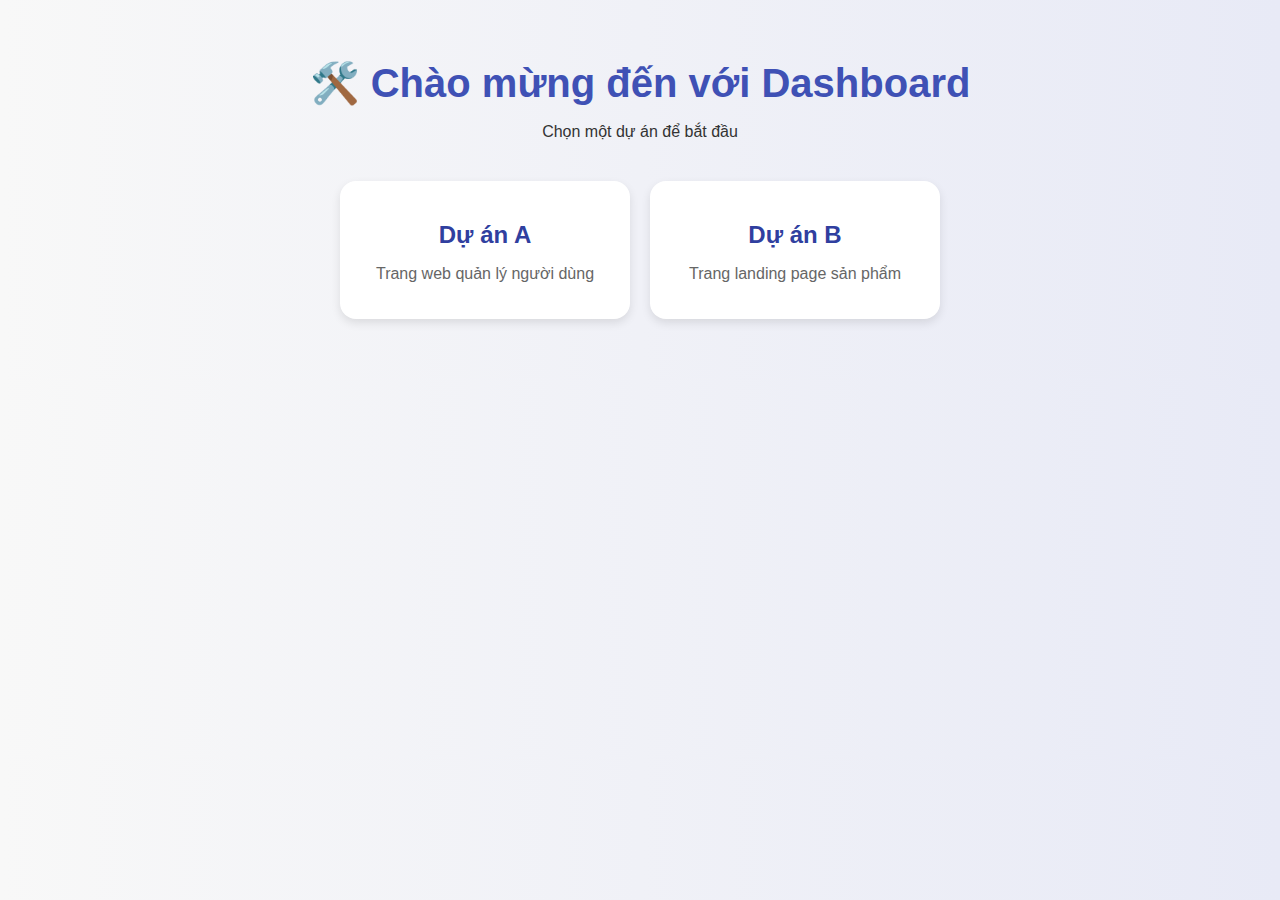
<file: index.html>
<!DOCTYPE html>
<html lang="vi">
<head>
  <meta charset="UTF-8">
  <title>Danh sách dự án</title>
  <link rel="stylesheet" href="style.css">
</head>
<body>
  <div class="container">
    <h1>🛠️ Chào mừng đến với Dashboard</h1>
    <p>Chọn một dự án để bắt đầu</p>
    <div class="project-links">
      <a href="./dl1/login.html" target="_blank" class="card">
        <h2>Dự án A</h2>
        <p>Trang web quản lý người dùng</p>
      </a>
      <a href="./dl2/quanly.html" target="_blank" class="card">
        <h2>Dự án B</h2>
        <p>Trang landing page sản phẩm</p>
      </a>
    </div>
  </div>
</body>
</html>
</file>
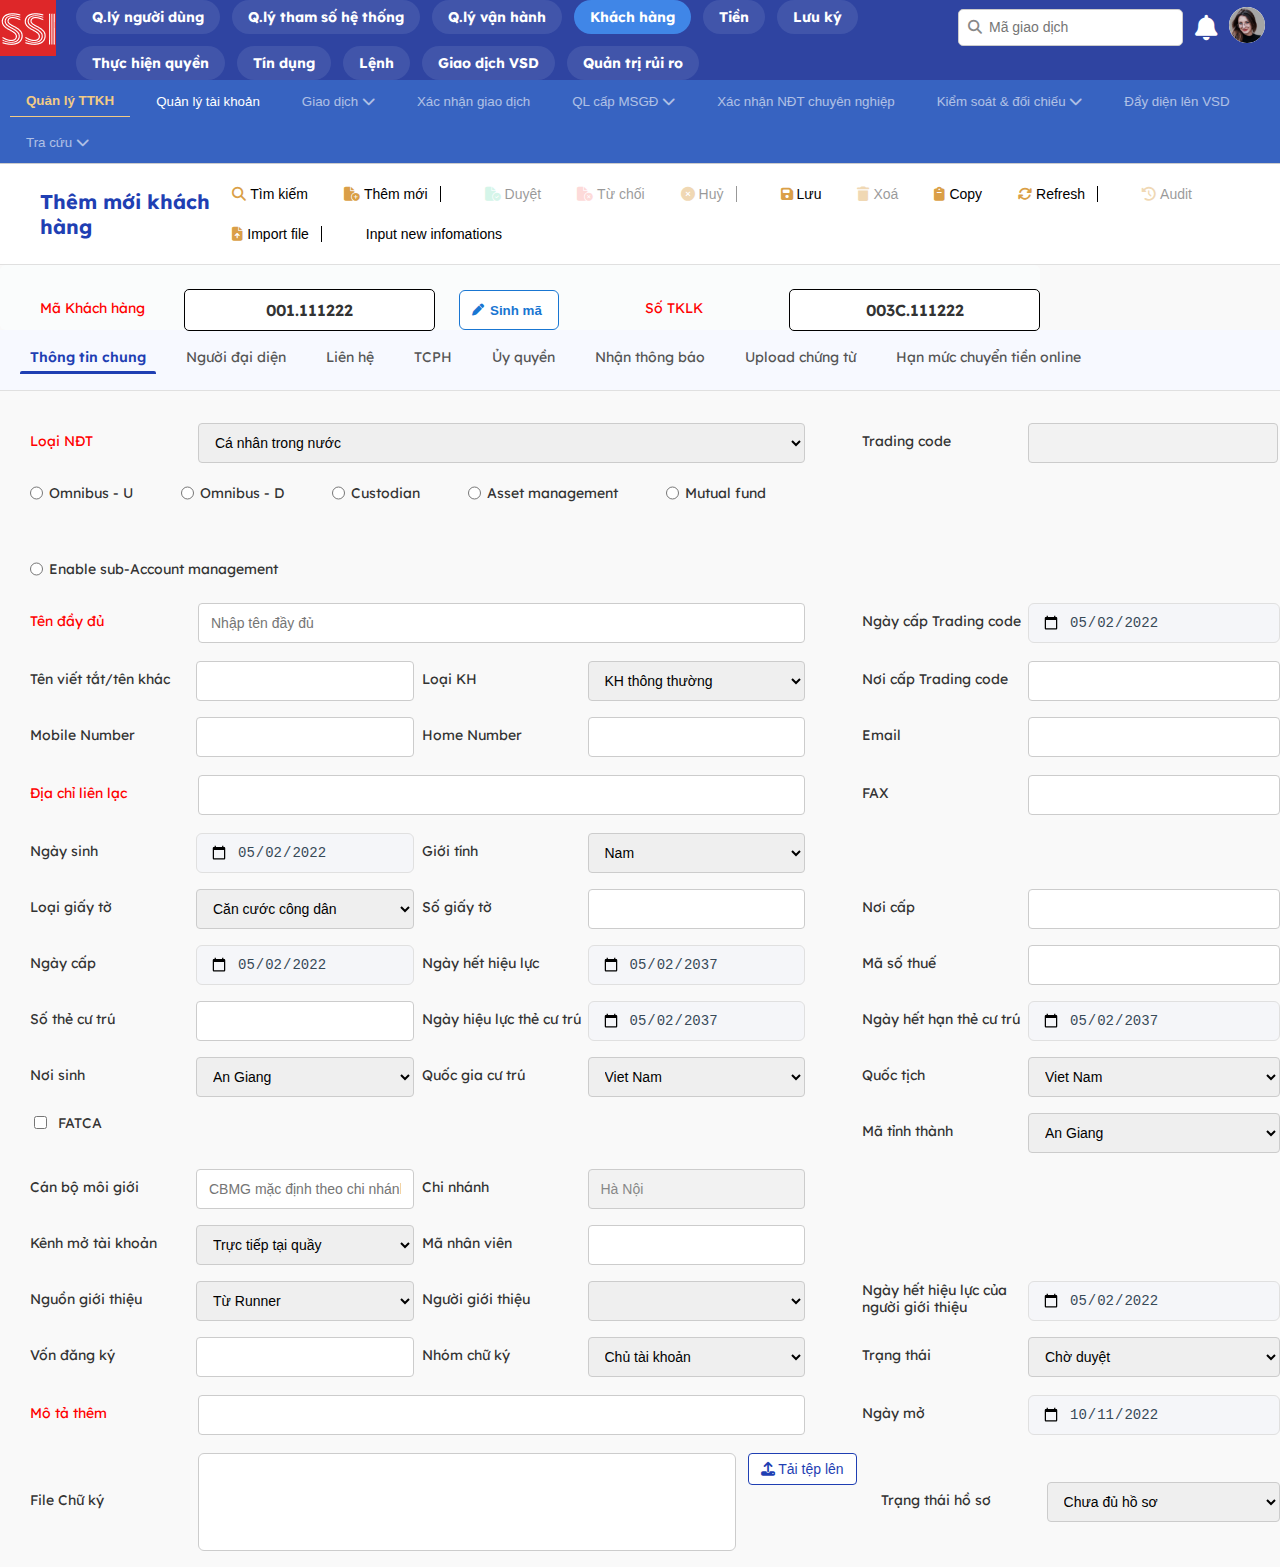
<file: dl2/quanly.html>
<!DOCTYPE html>
<html lang="vi">
<head>
  <meta charset="UTF-8">
  <title>Thêm mới khách hàng</title>
  <link rel="stylesheet" href="./style.css">
  <link rel="stylesheet" href="https://cdnjs.cloudflare.com/ajax/libs/font-awesome/6.5.0/css/all.min.css">
  <link rel="stylesheet" href="./icons/fonts/stylesheet.css">

</head>
<body>
    <div class="app">
        <nav class="navbar">
            <div class="navbar-logo">
                <img src="./images/SSILogo.png" alt="SSI Logo" >
            </div>
            <div class="navbar-left">
              <ul class="menu">
                <li>Q.lý người dùng</li>
                <li>Q.lý tham số hệ thống</li>
                <li>Q.lý vận hành</li>
                <li class="active">Khách hàng</li>
                <li>Tiền</li>
                <li>Lưu ký</li>
                <li>Thực hiện quyền</li>
                <li>Tín dụng</li>
                <li>Lệnh</li>
                <li>Giao dịch VSD</li>
                <li>Quản trị rủi ro</li>
              </ul>
            </div>
            <div class="navbar-right">
              <div class="navbar-search">
                <i class="fa-solid fa-magnifying-glass"></i>
                <input type="text" placeholder="Mã giao dịch" class="search">
              </div>
              
              <div class="noti">
                <i class="fa-solid fa-bell"></i>
              </div>
              <div class="avatar-container">
                <img src="./images/avt.png" alt="user's avatar" class="avatar">
              </div>
            </div>
          </nav>
        
          <!-- Tabs -->
          <div class="tabs">
            <button class="tab active">Quản lý TTKH</button>
            <button class="tab-1">Quản lý tài khoản</button>
            <button class="tab">
              Giao dịch
              <i class="fa-solid fa-chevron-down"></i>
            </button>
            <button class="tab">Xác nhận giao dịch</button>
            <button class="tab">
              QL cấp MSGĐ
              <i class="fa-solid fa-chevron-down"></i>
            </button>
            <button class="tab">Xác nhận NĐT chuyên nghiệp</button>
            <button class="tab">
              Kiểm soát & đối chiếu
              <i class="fa-solid fa-chevron-down"></i>
            </button>
            <button class="tab">Đẩy diện lên VSD</button>
            <button class="tab">
              Tra cứu
              <i class="fa-solid fa-chevron-down"></i>
            </button>
          </div>
        
          <div class="page-header">
            <h2>Thêm mới khách hàng</h2>
            <div class="header-actions">
              <button class="btn">
                <i class="fa-solid fa-magnifying-glass icon-header"></i>
                 Tìm kiếm
                </button>
              <button class="btn">
                <i class="fa-solid fa-file-circle-plus icon-header"></i>
                 Thêm mới
                 <div class="divider"></div>
                </button>
              <button class="btn btn-opacity">
                <i class="fa-solid fa-file-circle-check"></i>
                Duyệt

              </button>
              <button class="btn btn-opacity">
                <i class="fa-solid fa-file-circle-xmark"></i>
                Từ chối
              </button>
              <button class="btn btn-opacity">
                <i class="fa-solid fa-circle-xmark icon-header"></i>
                Huỷ
                <div class="divider"></div>
              </button>
              <button class="btn">
                <i class="fa-solid fa-floppy-disk icon-header"></i>
                Lưu
              </button>
              <button class="btn btn-opacity">
                <i class="fa-solid fa-trash icon-header"></i>
                Xoá
              </button>
              <button class="btn">
                <i class="fa-solid fa-clipboard icon-header"></i>
                Copy
              </button>
              <button class="btn">
                <i class="fa-solid fa-arrows-rotate icon-header"></i>
                Refresh
                <div class="divider"></div>
              </button>
              <button class="btn btn-opacity">
                <i class="fa-solid fa-clock-rotate-left icon-header"></i>
                Audit
              </button>
              <button class="btn">
                <i class="fa-solid fa-file-arrow-up icon-header"></i>
                Import file
                <div class="divider"></div>
              </button>
              <button class="btn">Input new infomations</button>
            </div>
          </div>
          

          <!-- Form -->
          <div class="container">
            <div class="customer-info-row">
              <div class="field">
                <label class="field-label">Mã Khách hàng</label>
                <div class="cus_id">
                  <span >001.111222</span>
                </div>
              </div>
          
              <button class="generate-btn">
                <i class="fas fa-pen"></i> Sinh mã
              </button>
          
              <div class="field-2">
                <div class="field">
                  <label class="field-label">Số TKLK</label>
                  <div class="cus_id">
                    <span >003C.111222</span>
                  </div>
                </div>
              </div>
            </div>
            <div class="container-controller">
              <div class="nav-tab-list">
                <div class="nav-tab active">Thông tin chung</div>
                <div class="nav-tab">Người đại diện</div>
                <div class="nav-tab">Liên hệ</div>
                <div class="nav-tab">TCPH</div>
                <div class="nav-tab">Ủy quyền</div>
                <div class="nav-tab">Nhận thông báo</div>
                <div class="nav-tab">Upload chứng từ</div>
                <div class="nav-tab">Hạn mức chuyển tiền online</div>
              </div>
            </div>
            <div class="container-body">
              <!-- Row 1: Loại NĐT & Trading Code -->
              <div class="form-row">
                <div class="form-col-one">
                  <div class="required-div">
                    <label class="required">Loại NĐT</label>
                  </div>
                  <select>
                    <option class="input-half">Cá nhân trong nước</option>
                  </select>
                </div>
                <div class="form-col-two">
                  <div class="label-wrap">
                    <label class="tcode">Trading code</label>
                  </div>
                  <div class="input-wrap">
                    <input type="text" class="input-half" disabled />
                  </div>
                </div>
                
              </div>
            
              <!-- Row 2: Radio & Ngày cấp Trading code -->
              <div class="form-row">
                <div class="form-col-one">
                  
                  <div class="radio-options">
                    <label><input type="radio" name="service" /> Omnibus - U</label>
                    <label><input type="radio" name="service" /> Omnibus - D</label>
                    <label><input type="radio" name="service" /> Custodian</label>
                    <label><input type="radio" name="service" /> Asset management</label>
                    <label><input type="radio" name="service" /> Mutual fund</label>
                    <label><input type="radio" name="service" /> Enable sub-Account management</label>
                  </div>
                </div>
              </div>
            
              <!-- Row 3: Tên đầy đủ -->
              <div class="form-row">
                <div class="form-col-one">
                  <div class="required-div">
                    <label class="required">Tên đầy đủ</label>
                  </div>
                  <input type="text" placeholder="Nhập tên đầy đủ" />
                </div>

                <div class="form-col-two">
                  <div class="label-wrap">
                    <label class="input-half ">Ngày cấp Trading code</label>
                  </div>
                  
                  <input type="date" class="input-half" value="2022-05-02" />
                </div>
              </div>
              <div class="form-row">
                <div class="form-col-one form-colone-space-between">
                  <div class="form-col-two">
                    <div class="label-wrap">
                      <label>Tên viết tắt/tên khác</label>
                    </div>
                    
                    <input type="text" class="input-half"  />
                  </div>
                  <div class="form-col-two">
                    <div class="label-wrap">
                      <label>Loại KH</label>
                    </div>
                    
                    <select>
                      <option class="input-half">KH thông thường</option>
                    </select>
                  </div>
                </div>
                <div class="form-col-two">
                  <div class="label-wrap">
                    <label>Nơi cấp Trading code</label>
                  </div>
                  
                  <input type="text" class="input-half"  />
                </div>
              </div>
              <div class="form-row">
                <div class="form-col-one form-colone-space-between">
                  <div class="form-col-two">
                    <div class="label-wrap">
                      <label class="label-text-red">Mobile Number</label>
                    </div>
                    
                    <input type="text" class="input-half"  />
                  </div>
                  <div class="form-col-two">
                    <div class="label-wrap">
                      <label>Home Number</label>
                    </div>
                    <input type="text" class="input-half" />
                  </div>
                </div>
                <div class="form-col-two">
                  <div class="label-wrap">
                    <label class="label-text-red">Email</label>
                  </div>
                  
                  <input type="text" class="input-half" />
                </div>
              </div>
              <div class="form-row">
                <div class="form-col-one">
                  <div class="required-div">
                    <label class="required" >Địa chỉ liên lạc</label>
                  </div>
                  <input type="text"  />
                </div>

                <div class="form-col-two">
                  <div class="label-wrap">
                    <label>FAX</label>
                  </div>
                  
                  <input type="text" class="input-half" />
                </div>
              </div>
              <div class="form-row">
                <div class="form-col-one form-colone-space-between">
                  <div class="form-col-two">
                    <div class="label-wrap">
                      <label class="label-text-red">Ngày sinh</label>
                    </div>
                    
                    <input type="date" class="input-half" value="2022-05-02"  />
                  </div>
                  <div class="form-col-two">
                    <div class="label-wrap">
                      <label>Giới tính</label>
                    </div>
                    <select name="" id="">
                      <option value="">Nam</option>
                    </select>
                    
                  </div>
                </div>
                
              </div>
              <div class="form-row">
                <div class="form-col-one form-colone-space-between">
                  <div class="form-col-two">
                    <div class="label-wrap">
                      <label class="label-text-red">Loại giấy tờ</label>
                    </div>
                    
                    <select name="" id="">
                      <option value="">Căn cước công dân</option>
                    </select>
                  </div>
                  <div class="form-col-two">
                    <div class="label-wrap">
                      <label class="label-text-red">Số giấy tờ</label>
                    </div>
                    <input type="text" class="input-half"  />
                    
                  </div>
                </div>
                <div class="form-col-two">
                  <div class="label-wrap">
                    <label class="label-text-red">Nơi cấp</label>
                  </div>
                  
                  <input type="text" class="input-half"  />
                </div>
              </div>
              <div class="form-row">
                <div class="form-col-one form-colone-space-between">
                  <div class="form-col-two">
                    <div class="label-wrap">
                      <label class="label-text-red">Ngày cấp</label>
                    </div>
                    <input type="date" class="input-half" value="2022-05-02" />
                    
                  </div>
                  <div class="form-col-two">
                    <div class="label-wrap">
                      <label class="label-text-red">Ngày hết hiệu lực</label>
                    </div>
                    <input type="date" class="input-half" value="2037-05-02"  />
                    
                  </div>
                </div>
                <div class="form-col-two">
                  <div class="label-wrap">
                    <label class="label-text-red">Mã số thuế</label>
                  </div>
                  
                  <input type="text" class="input-half"  />
                </div>
              </div>
              <div class="form-row">
                <div class="form-col-one" style="justify-content: space-between;">
                  <div class="form-col-two">
                    <div class="label-wrap">
                      <label>Số thẻ cư trú</label>
                    </div>
                    <input type="text" class="input-half"  />
                    
                  </div>
                  <div class="form-col-two">
                    <div class="label-wrap">
                      <label>Ngày hiệu lực thẻ cư trú</label>
                    </div>
                    <input type="date" class="input-half" value="2037-05-02"  />
                    
                  </div>
                </div>
                <div class="form-col-two">
                  <div class="label-wrap">
                    <label>Ngày hết hạn thẻ cư trú</label>
                  </div>
                  
                  <input type="date" class="input-half" value="2037-05-02" />
                </div>
              </div>
              <div class="form-row">
                <div class="form-col-one form-colone-space-between">
                  <div class="form-col-two">
                    <div class="label-wrap">
                      <label>Nơi sinh</label>
                    </div>
                    <select name="" id="">
                      <option value="">An Giang</option>
                    </select>
                    
                  </div>
                  <div class="form-col-two">
                    <div class="label-wrap">
                      <label>Quốc gia cư trú</label>
                    </div>
                    <select name="" id="">
                      <option value="">Viet Nam</option>
                    </select>
                    
                  </div>
                </div>
                <div class="form-col-two">
                  <div class="label-wrap">
                    <label class="label-text-red">Quốc tịch</label>
                  </div>
                  
                  <select name="" id="">
                    <option value="">Viet Nam</option>
                  </select>
                </div>
              </div>
              <div class="form-row form-row-align-start-gap40">
                <label class="checkbox-group">
                  <input type="checkbox" id="fatca" />
                  <span>FATCA</span>
                </label>
              
                <div class="form-col-two">
                  <div class="label-wrap">
                    <label class="label-text-red">Mã tỉnh thành</label>
                  </div>
                  <select class="input-half">
                    <option>An Giang</option>
                    <option>Hà Nội</option>
                    <option>TP. HCM</option>
                  </select>
                </div>
                
              </div>
              <div class="form-row">
                <div class="form-col-one form-colone-space-between">
                  <div class="form-col-two">
                    <div class="label-wrap">
                      <label class="label-text-red">Cán bộ môi giới</label>
                    </div>
                    
                    <input type="text" class="input-half" placeholder="CBMG mặc định theo chi nhánh"  />
                  </div>
                  <div class="form-col-two">
                    <div class="label-wrap">
                      <label>Chi nhánh</label>
                    </div>
                    <input type="text" value="Hà Nội" class="input-half" disabled />
                  </div>
                  
                </div>
                
              </div>
              <div class="form-row">
                <div class="form-col-one form-colone-space-between">
                  <div class="form-col-two">
                    <div class="label-wrap">
                      <label>Kênh mở tài khoản</label>
                    </div>
                    
                    <select class="input-half" name="" id="">
                      <option value="">Trực tiếp tại quầy</option>
                    </select>
                  </div>
                  <div class="form-col-two">
                    <div class="label-wrap">
                      <label>Mã nhân viên</label>
                    </div>
                    <input type="text"  class="input-half"  />
                  </div>
                  
                </div>
                
              </div>
              <div class="form-row">
                <div class="form-col-one form-colone-space-between">
                  <div class="form-col-two">
                    <div class="label-wrap">
                      <label class="label-text-red">Nguồn giới thiệu</label>
                    </div>
                    <select name="" id="">
                      <option value="">Từ Runner</option>
                    </select>
                  </div>
                  <div class="form-col-two">
                    <div class="label-wrap">
                      <label class="label-text-red">Người giới thiệu</label>
                    </div>
                    <select name="" id=""></select>
                    
                  </div>
                </div>
                <div class="form-col-two">
                  <div class="label-wrap-vertical">
                    <label class="required-label label-text-red">
                      Ngày hết hiệu lực của<br>người giới thiệu
                    </label>
                  </div>
                  <input type="date" class="input-half" value="2022-05-02" />
                </div>
                
                
              </div>
              <div class="form-row">
                <div class="form-col-one form-colone-space-between">
                  <div class="form-col-two">
                    <div class="label-wrap">
                      <label>Vốn đăng ký</label>
                    </div>
                    <input type="text" class="input-half" name="" id="">
                    
                  </div>
                  <div class="form-col-two">
                    <div class="label-wrap">
                      <label class="label-text-red">Nhóm chữ ký</label>
                    </div>
                    <select name="" id="">
                      <option value="">Chủ tài khoản</option>
                    </select>
                    
                  </div>
                </div>
                <div class="form-col-two">
                  <div class="label-wrap">
                    <label>Trạng thái</label>
                  </div>
                  
                  <select name="" id="" >
                    <option value="">Chờ duyệt</option>
                  </select>
                </div>
              </div>
              <div class="form-row">
                <div class="form-col-one">
                  <div class="required-div">
                    <label class="required">Mô tả thêm</label>
                  </div>
                  <input type="text"  />
                </div>

                <div class="form-col-two">
                  <div class="label-wrap">
                    <label>Ngày mở</label>
                  </div>
                  
                  <input type="date" class="input-half" value="2022-10-11" />
                </div>
              </div>
              <div class="form-row">
                <!-- Nhãn và khung upload -->
                <div class="upload-group">
                  <label class="required-div">File Chữ ký</label>
                  <div class="upload-area">
                    <textarea class="upload-display" readonly></textarea>
                    <button class="upload-btn">
                      <i class="fa-solid fa-upload"></i> Tải tệp lên
                    </button>
                  </div>
                </div>
              
                <!-- Trạng thái hồ sơ -->
                <div class="form-col-two">
                  <div class="label-wrap">
                    <label>Trạng thái hồ sơ</label>
                  </div>
                  <select class="input-half">
                    <option>Chưa đủ hồ sơ</option>
                    <option>Đã hoàn tất</option>
                    <option>Đang xử lý</option>
                  </select>
                </div>
              </div>
            </div>
          </div>
    </div>

</body>
</html>
</file>
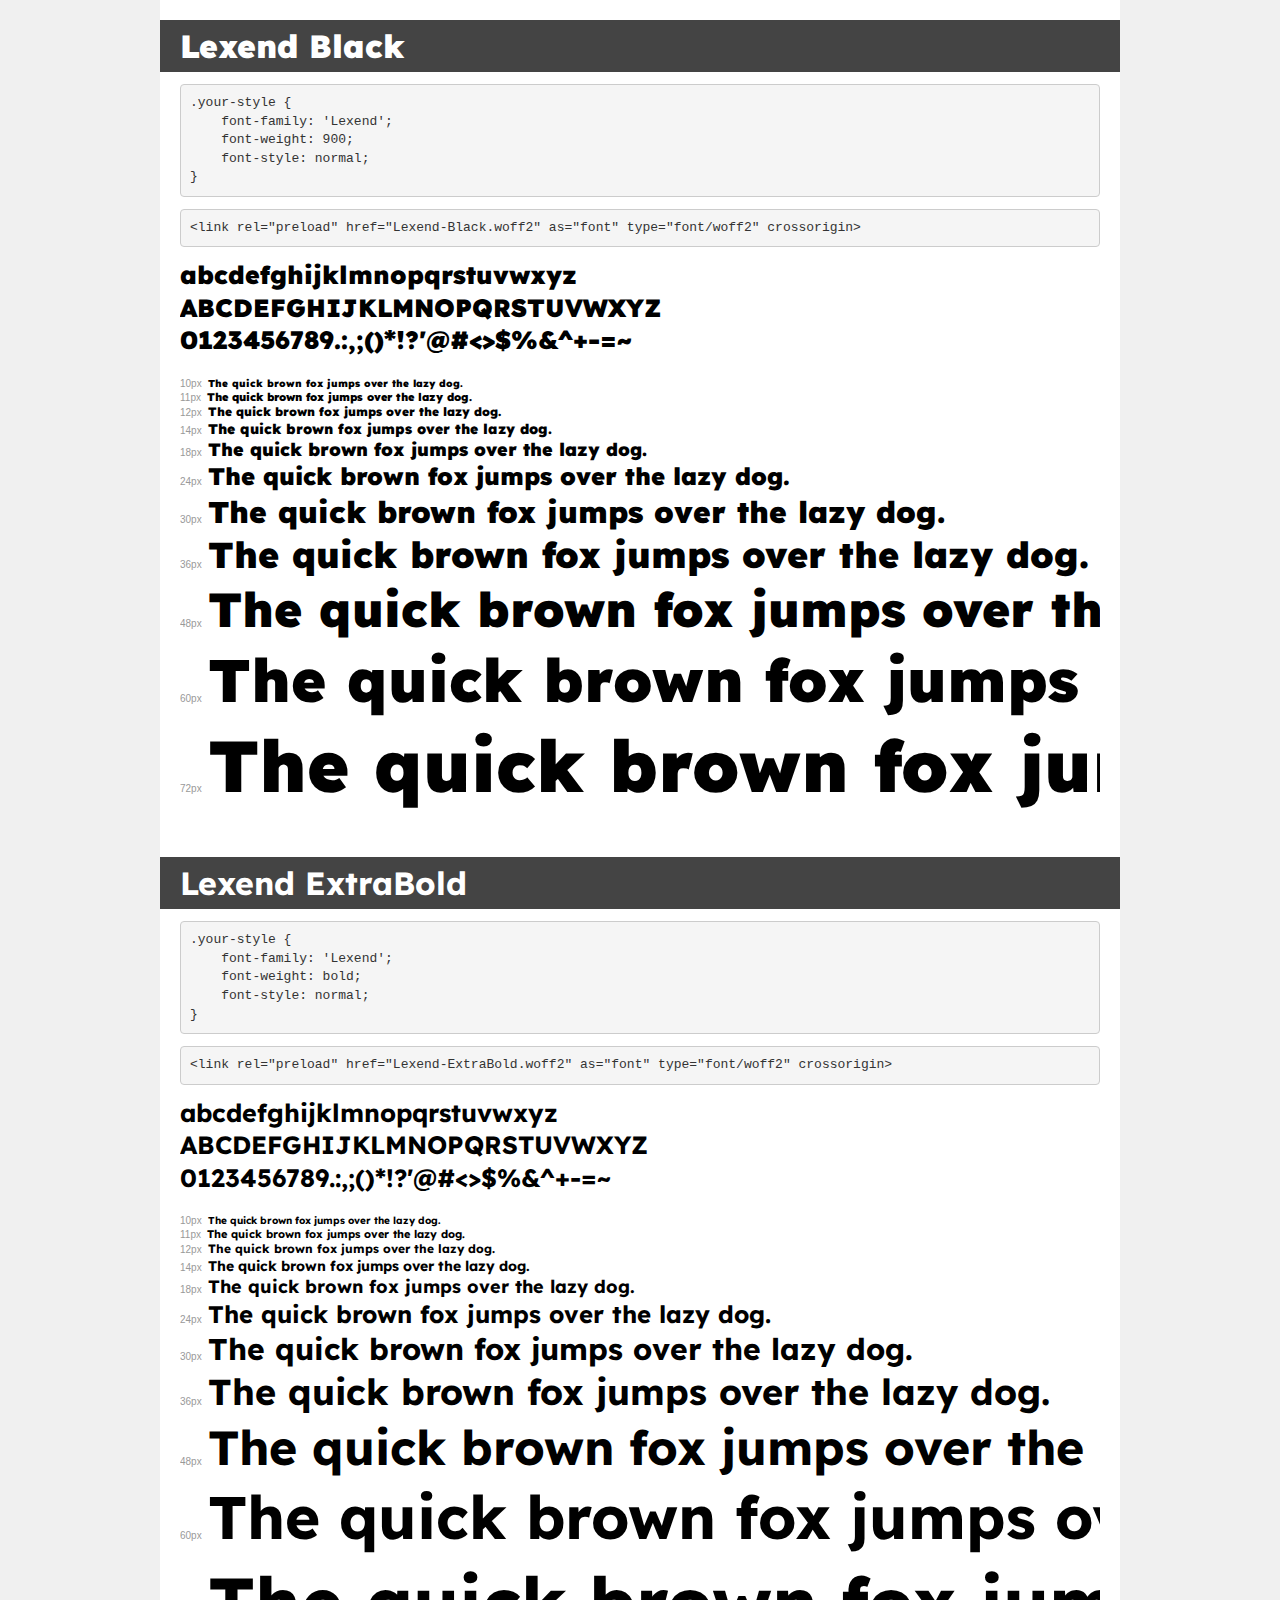
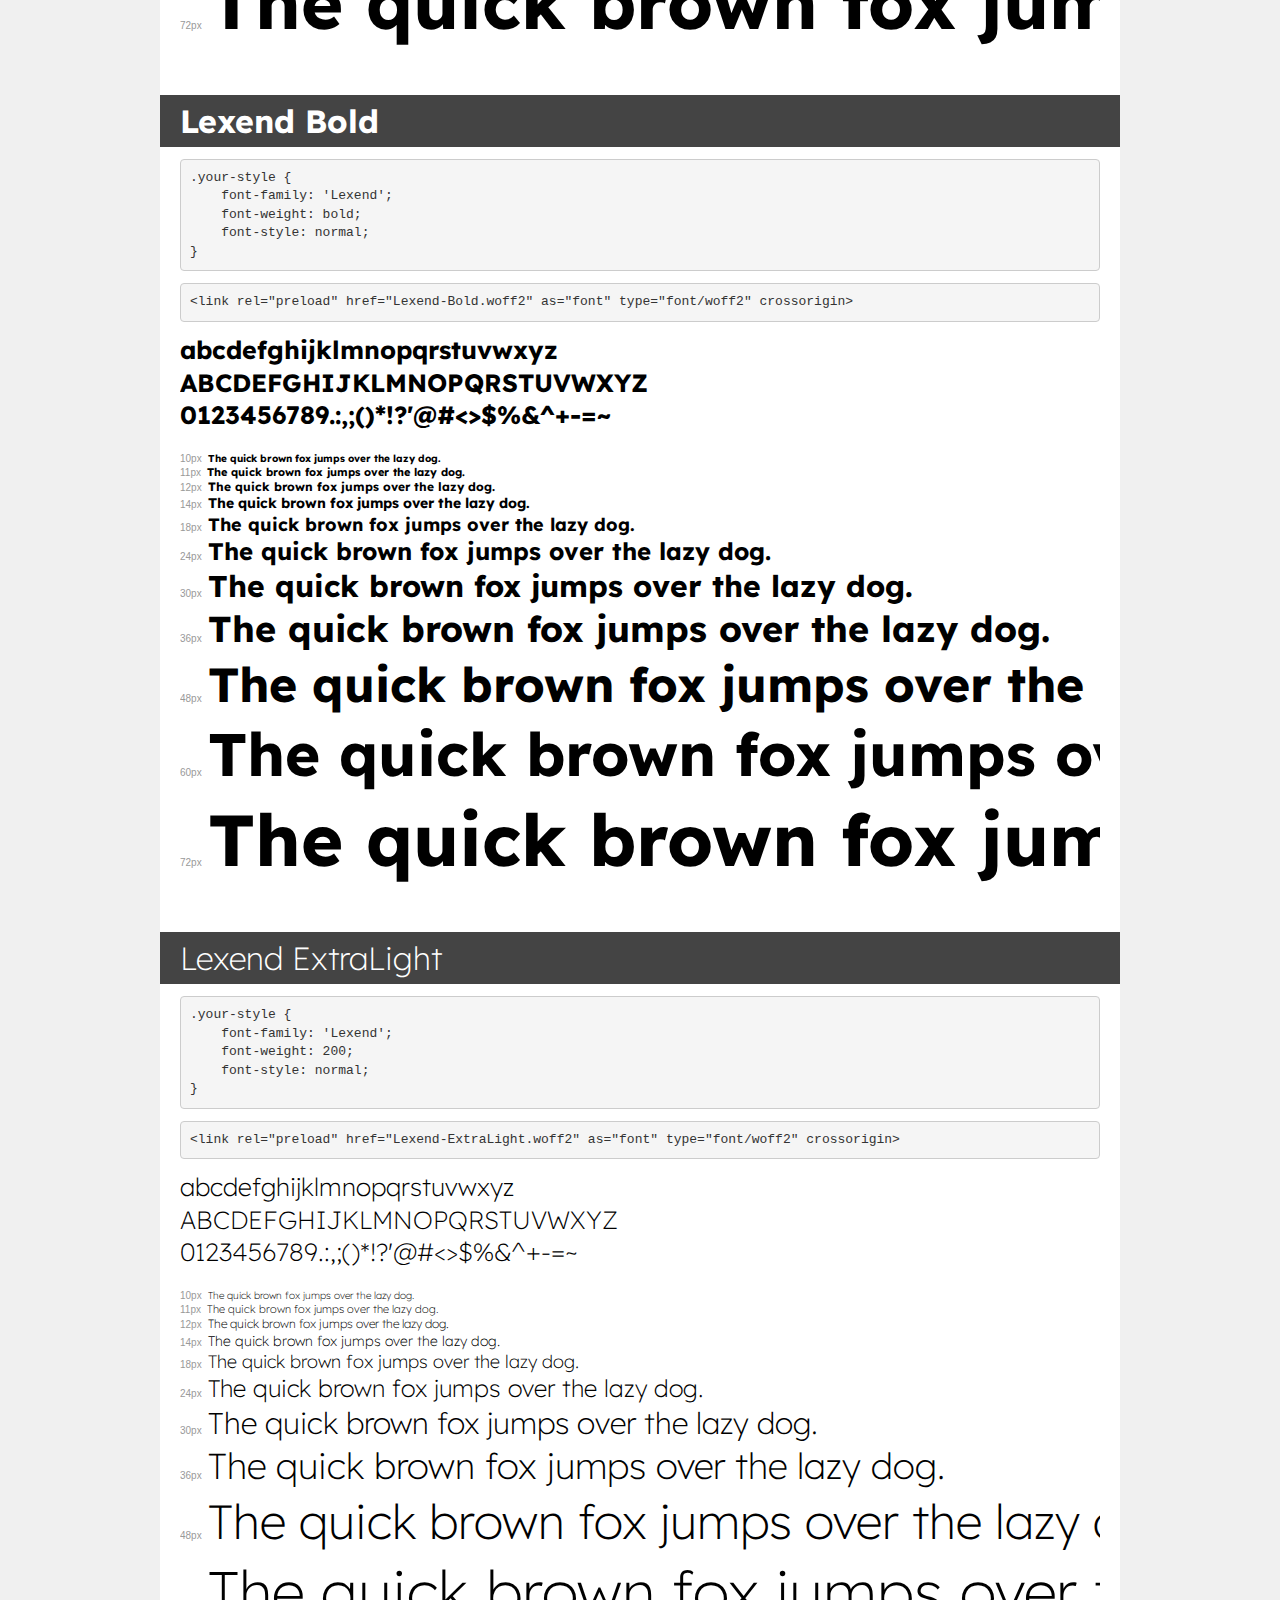
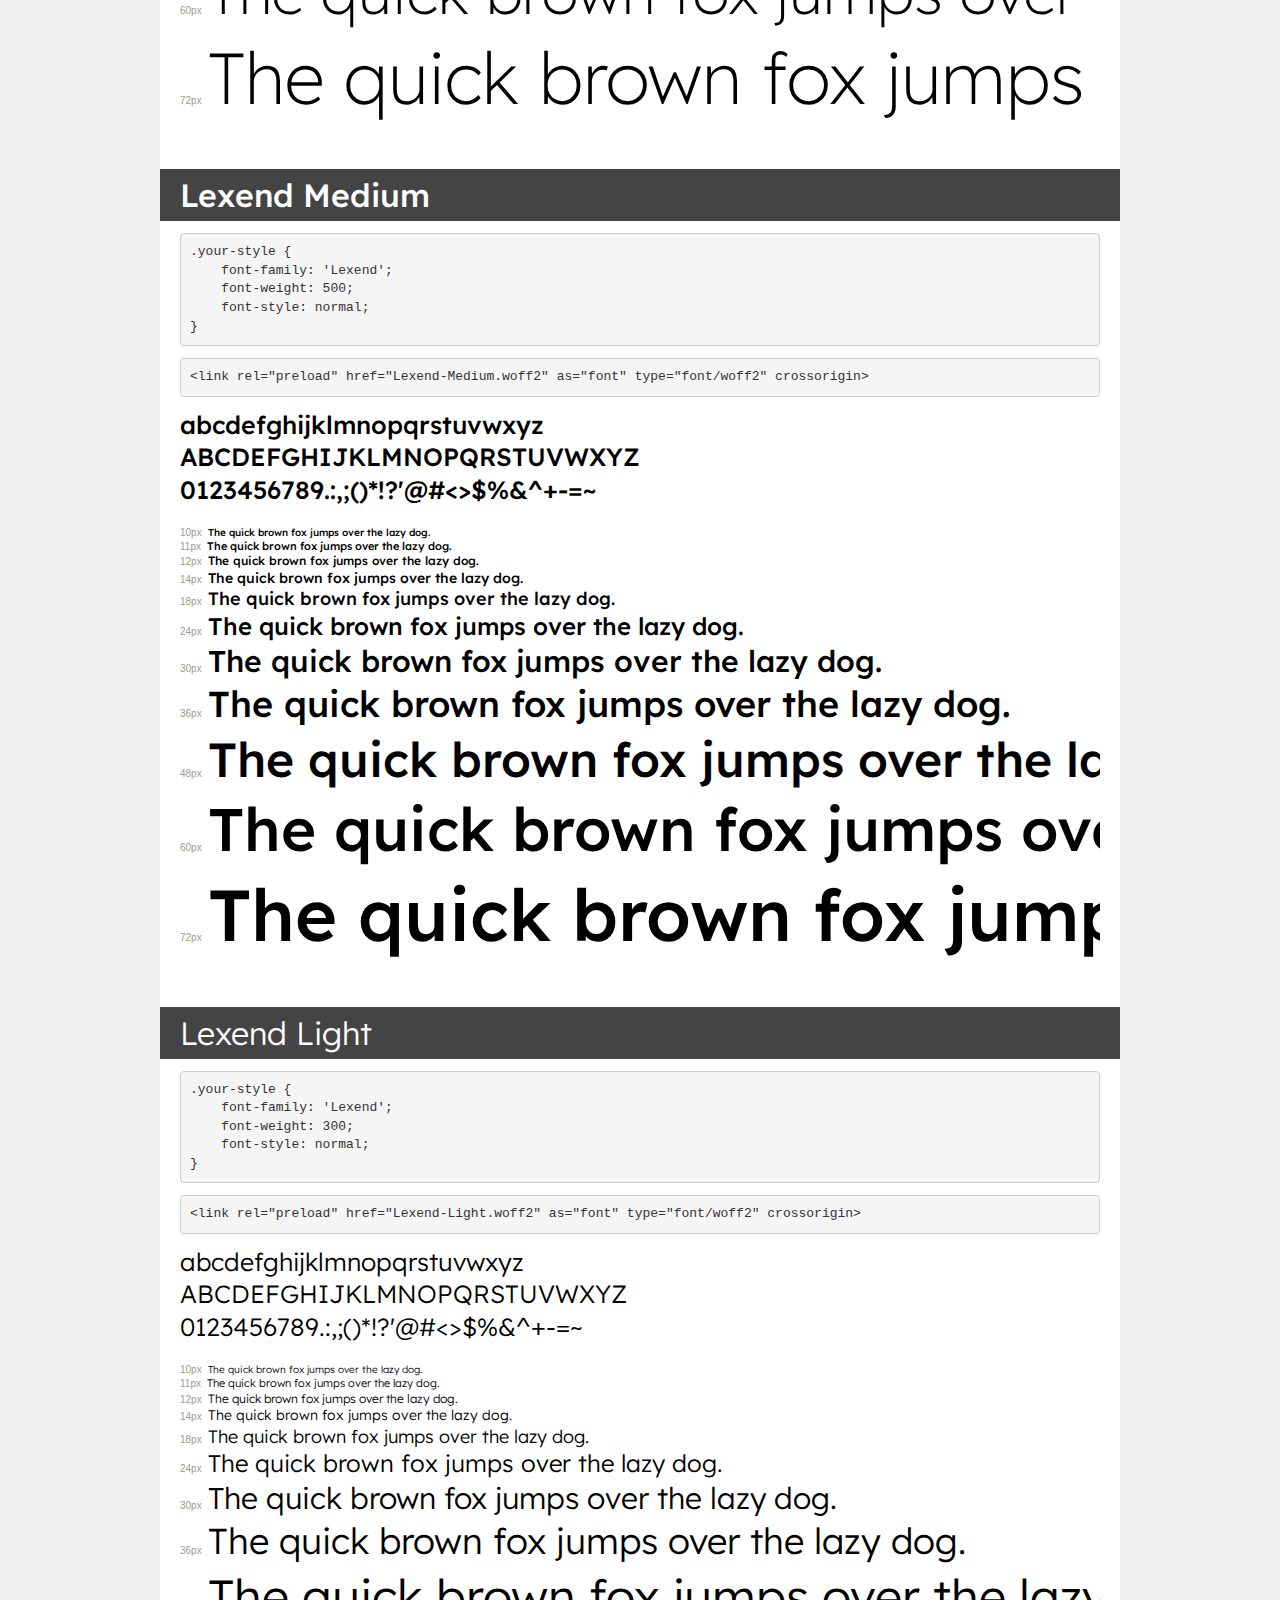
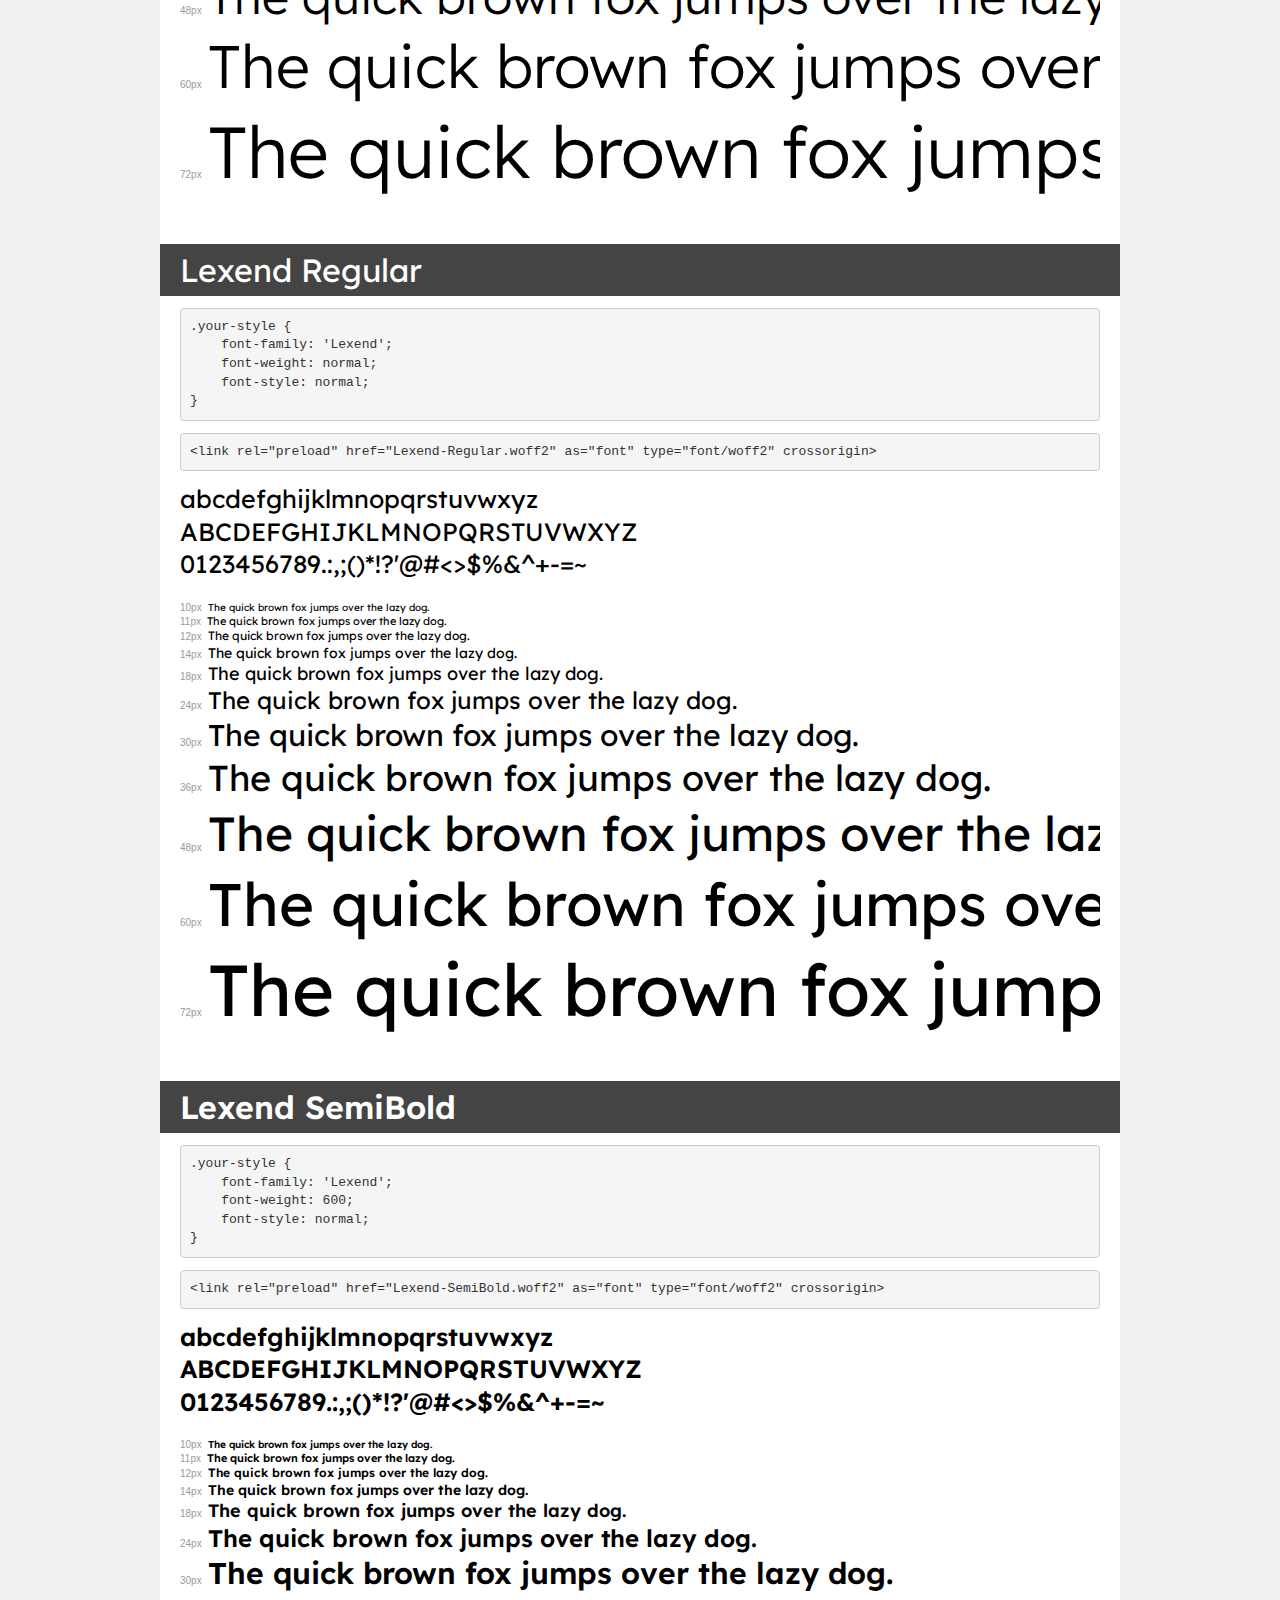
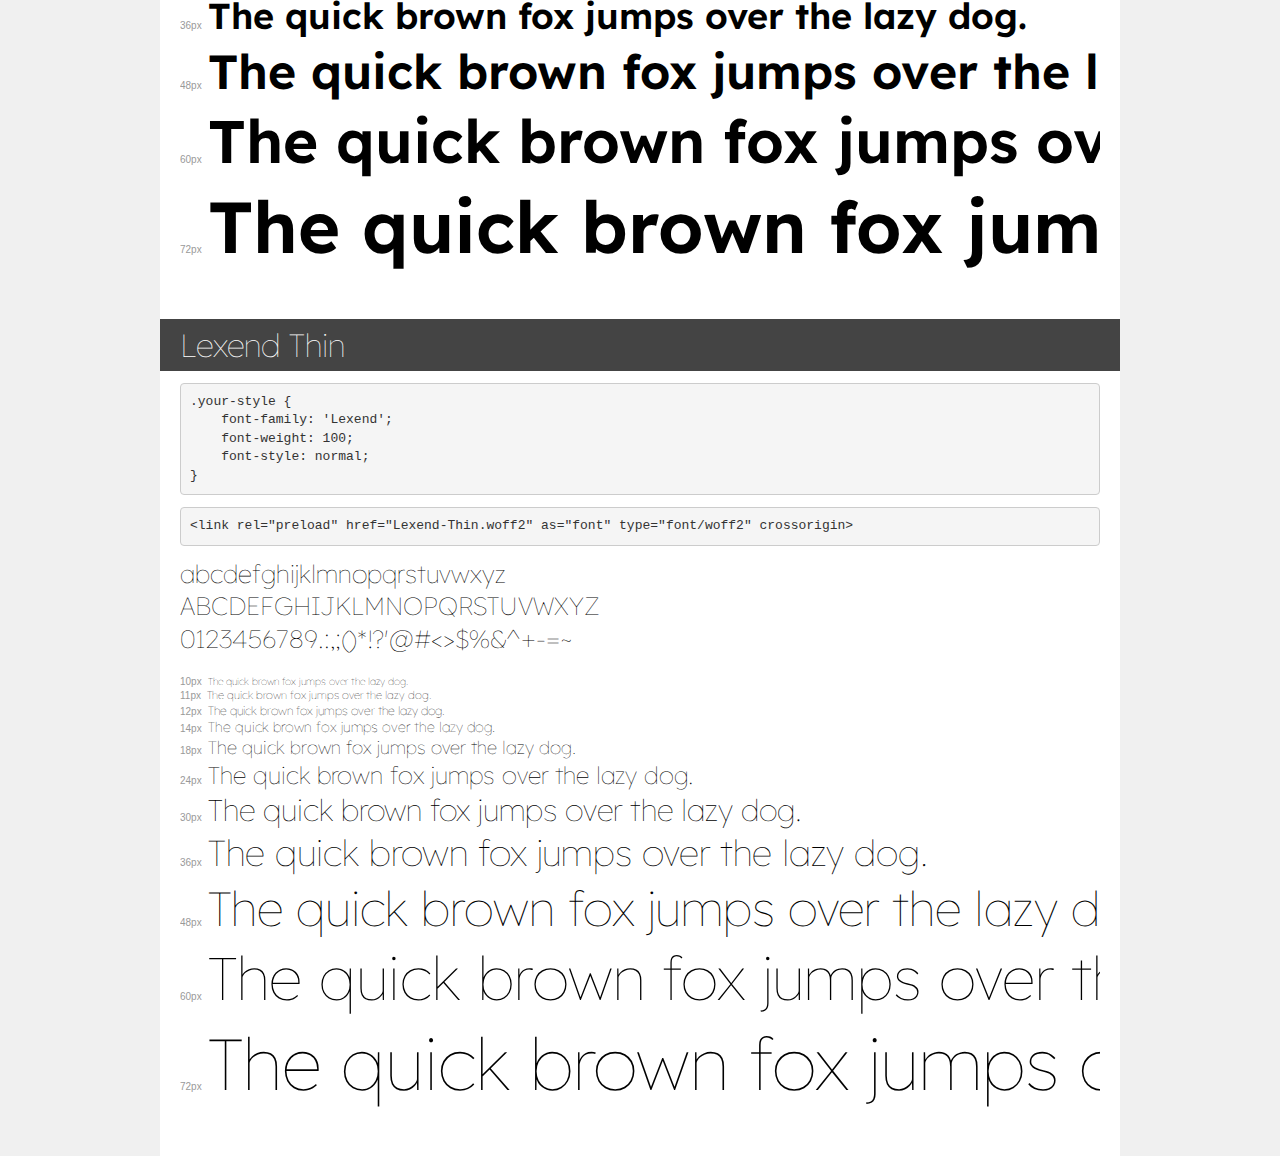
<file: dl1/icons/fonts/demo.html>
<!DOCTYPE html>
<html lang="en">
<head>
    <meta charset="utf-8">
    <meta http-equiv="X-UA-Compatible" content="IE=edge">
    <meta name="viewport" content="width=device-width, initial-scale=1">
    <meta name="robots" content="noindex, noarchive">
    <meta name="format-detection" content="telephone=no">
    <title>Transfonter demo</title>
    <link href="stylesheet.css" rel="stylesheet">
    <style>
        /*
        http://meyerweb.com/eric/tools/css/reset/
        v2.0 | 20110126
        License: none (public domain)
        */
        html, body, div, span, applet, object, iframe,
        h1, h2, h3, h4, h5, h6, p, blockquote, pre,
        a, abbr, acronym, address, big, cite, code,
        del, dfn, em, img, ins, kbd, q, s, samp,
        small, strike, strong, sub, sup, tt, var,
        b, u, i, center,
        dl, dt, dd, ol, ul, li,
        fieldset, form, label, legend,
        table, caption, tbody, tfoot, thead, tr, th, td,
        article, aside, canvas, details, embed,
        figure, figcaption, footer, header, hgroup,
        menu, nav, output, ruby, section, summary,
        time, mark, audio, video {
            margin: 0;
            padding: 0;
            border: 0;
            font-size: 100%;
            font: inherit;
            vertical-align: baseline;
        }
        /* HTML5 display-role reset for older browsers */
        article, aside, details, figcaption, figure,
        footer, header, hgroup, menu, nav, section {
            display: block;
        }
        body {
            line-height: 1;
        }
        ol, ul {
            list-style: none;
        }
        blockquote, q {
            quotes: none;
        }
        blockquote:before, blockquote:after,
        q:before, q:after {
            content: '';
            content: none;
        }
        table {
            border-collapse: collapse;
            border-spacing: 0;
        }
        /* demo styles */
        body {
            background: #f0f0f0;
            color: #000;
        }
        .page {
            background: #fff;
            width: 920px;
            margin: 0 auto;
            padding: 20px 20px 0 20px;
            overflow: hidden;
        }
        .font-container {
            overflow-x: auto;
            overflow-y: hidden;
            margin-bottom: 40px;
            line-height: 1.3;
            white-space: nowrap;
            padding-bottom: 5px;
        }
        h1 {
            position: relative;
            background: #444;
            font-size: 32px;
            color: #fff;
            padding: 10px 20px;
            margin: 0 -20px 12px -20px;
        }
        .letters {
            font-size: 25px;
            margin-bottom: 20px;
        }
        .s10:before {
            content: '10px';
        }
        .s11:before {
            content: '11px';
        }
        .s12:before {
            content: '12px';
        }
        .s14:before {
            content: '14px';
        }
        .s18:before {
            content: '18px';
        }
        .s24:before {
            content: '24px';
        }
        .s30:before {
            content: '30px';
        }
        .s36:before {
            content: '36px';
        }
        .s48:before {
            content: '48px';
        }
        .s60:before {
            content: '60px';
        }
        .s72:before {
            content: '72px';
        }
        .s10:before, .s11:before, .s12:before, .s14:before,
        .s18:before, .s24:before, .s30:before, .s36:before,
        .s48:before, .s60:before, .s72:before {
            font-family: Arial, sans-serif;
            font-size: 10px;
            font-weight: normal;
            font-style: normal;
            color: #999;
            padding-right: 6px;
        }
        pre {
            display: block;
            padding: 9px;
            margin: 0 0 12px;
            font-family: Monaco, Menlo, Consolas, "Courier New", monospace;
            font-size: 13px;
            line-height: 1.428571429;
            color: #333;
            font-weight: normal;
            font-style: normal;
            background-color: #f5f5f5;
            border: 1px solid #ccc;
            overflow-x: auto;
            border-radius: 4px;
        }
        /* responsive */
        @media (max-width: 959px) {
            .page {
                width: auto;
                margin: 0;
            }
        }
    </style>
</head>
<body>
<div class="page">
    <div class="demo">
        <h1 style="font-family: 'Lexend'; font-weight: 900; font-style: normal;">Lexend Black</h1>
        <pre title="Usage">.your-style {
    font-family: 'Lexend';
    font-weight: 900;
    font-style: normal;
}</pre>
        <pre title="Preload (optional)">
&lt;link rel=&quot;preload&quot; href=&quot;Lexend-Black.woff2&quot; as=&quot;font&quot; type=&quot;font/woff2&quot; crossorigin&gt;</pre>
        <div class="font-container" style="font-family: 'Lexend'; font-weight: 900; font-style: normal;">
            <p class="letters">
                abcdefghijklmnopqrstuvwxyz<br>
ABCDEFGHIJKLMNOPQRSTUVWXYZ<br>
                0123456789.:,;()*!?'@#&lt;&gt;$%&^+-=~
            </p>
            <p class="s10" style="font-size: 10px;">The quick brown fox jumps over the lazy dog.</p>
            <p class="s11" style="font-size: 11px;">The quick brown fox jumps over the lazy dog.</p>
            <p class="s12" style="font-size: 12px;">The quick brown fox jumps over the lazy dog.</p>
            <p class="s14" style="font-size: 14px;">The quick brown fox jumps over the lazy dog.</p>
            <p class="s18" style="font-size: 18px;">The quick brown fox jumps over the lazy dog.</p>
            <p class="s24" style="font-size: 24px;">The quick brown fox jumps over the lazy dog.</p>
            <p class="s30" style="font-size: 30px;">The quick brown fox jumps over the lazy dog.</p>
            <p class="s36" style="font-size: 36px;">The quick brown fox jumps over the lazy dog.</p>
            <p class="s48" style="font-size: 48px;">The quick brown fox jumps over the lazy dog.</p>
            <p class="s60" style="font-size: 60px;">The quick brown fox jumps over the lazy dog.</p>
            <p class="s72" style="font-size: 72px;">The quick brown fox jumps over the lazy dog.</p>
        </div>
    </div>

    <div class="demo">
        <h1 style="font-family: 'Lexend'; font-weight: bold; font-style: normal;">Lexend ExtraBold</h1>
        <pre title="Usage">.your-style {
    font-family: 'Lexend';
    font-weight: bold;
    font-style: normal;
}</pre>
        <pre title="Preload (optional)">
&lt;link rel=&quot;preload&quot; href=&quot;Lexend-ExtraBold.woff2&quot; as=&quot;font&quot; type=&quot;font/woff2&quot; crossorigin&gt;</pre>
        <div class="font-container" style="font-family: 'Lexend'; font-weight: bold; font-style: normal;">
            <p class="letters">
                abcdefghijklmnopqrstuvwxyz<br>
ABCDEFGHIJKLMNOPQRSTUVWXYZ<br>
                0123456789.:,;()*!?'@#&lt;&gt;$%&^+-=~
            </p>
            <p class="s10" style="font-size: 10px;">The quick brown fox jumps over the lazy dog.</p>
            <p class="s11" style="font-size: 11px;">The quick brown fox jumps over the lazy dog.</p>
            <p class="s12" style="font-size: 12px;">The quick brown fox jumps over the lazy dog.</p>
            <p class="s14" style="font-size: 14px;">The quick brown fox jumps over the lazy dog.</p>
            <p class="s18" style="font-size: 18px;">The quick brown fox jumps over the lazy dog.</p>
            <p class="s24" style="font-size: 24px;">The quick brown fox jumps over the lazy dog.</p>
            <p class="s30" style="font-size: 30px;">The quick brown fox jumps over the lazy dog.</p>
            <p class="s36" style="font-size: 36px;">The quick brown fox jumps over the lazy dog.</p>
            <p class="s48" style="font-size: 48px;">The quick brown fox jumps over the lazy dog.</p>
            <p class="s60" style="font-size: 60px;">The quick brown fox jumps over the lazy dog.</p>
            <p class="s72" style="font-size: 72px;">The quick brown fox jumps over the lazy dog.</p>
        </div>
    </div>

    <div class="demo">
        <h1 style="font-family: 'Lexend'; font-weight: bold; font-style: normal;">Lexend Bold</h1>
        <pre title="Usage">.your-style {
    font-family: 'Lexend';
    font-weight: bold;
    font-style: normal;
}</pre>
        <pre title="Preload (optional)">
&lt;link rel=&quot;preload&quot; href=&quot;Lexend-Bold.woff2&quot; as=&quot;font&quot; type=&quot;font/woff2&quot; crossorigin&gt;</pre>
        <div class="font-container" style="font-family: 'Lexend'; font-weight: bold; font-style: normal;">
            <p class="letters">
                abcdefghijklmnopqrstuvwxyz<br>
ABCDEFGHIJKLMNOPQRSTUVWXYZ<br>
                0123456789.:,;()*!?'@#&lt;&gt;$%&^+-=~
            </p>
            <p class="s10" style="font-size: 10px;">The quick brown fox jumps over the lazy dog.</p>
            <p class="s11" style="font-size: 11px;">The quick brown fox jumps over the lazy dog.</p>
            <p class="s12" style="font-size: 12px;">The quick brown fox jumps over the lazy dog.</p>
            <p class="s14" style="font-size: 14px;">The quick brown fox jumps over the lazy dog.</p>
            <p class="s18" style="font-size: 18px;">The quick brown fox jumps over the lazy dog.</p>
            <p class="s24" style="font-size: 24px;">The quick brown fox jumps over the lazy dog.</p>
            <p class="s30" style="font-size: 30px;">The quick brown fox jumps over the lazy dog.</p>
            <p class="s36" style="font-size: 36px;">The quick brown fox jumps over the lazy dog.</p>
            <p class="s48" style="font-size: 48px;">The quick brown fox jumps over the lazy dog.</p>
            <p class="s60" style="font-size: 60px;">The quick brown fox jumps over the lazy dog.</p>
            <p class="s72" style="font-size: 72px;">The quick brown fox jumps over the lazy dog.</p>
        </div>
    </div>

    <div class="demo">
        <h1 style="font-family: 'Lexend'; font-weight: 200; font-style: normal;">Lexend ExtraLight</h1>
        <pre title="Usage">.your-style {
    font-family: 'Lexend';
    font-weight: 200;
    font-style: normal;
}</pre>
        <pre title="Preload (optional)">
&lt;link rel=&quot;preload&quot; href=&quot;Lexend-ExtraLight.woff2&quot; as=&quot;font&quot; type=&quot;font/woff2&quot; crossorigin&gt;</pre>
        <div class="font-container" style="font-family: 'Lexend'; font-weight: 200; font-style: normal;">
            <p class="letters">
                abcdefghijklmnopqrstuvwxyz<br>
ABCDEFGHIJKLMNOPQRSTUVWXYZ<br>
                0123456789.:,;()*!?'@#&lt;&gt;$%&^+-=~
            </p>
            <p class="s10" style="font-size: 10px;">The quick brown fox jumps over the lazy dog.</p>
            <p class="s11" style="font-size: 11px;">The quick brown fox jumps over the lazy dog.</p>
            <p class="s12" style="font-size: 12px;">The quick brown fox jumps over the lazy dog.</p>
            <p class="s14" style="font-size: 14px;">The quick brown fox jumps over the lazy dog.</p>
            <p class="s18" style="font-size: 18px;">The quick brown fox jumps over the lazy dog.</p>
            <p class="s24" style="font-size: 24px;">The quick brown fox jumps over the lazy dog.</p>
            <p class="s30" style="font-size: 30px;">The quick brown fox jumps over the lazy dog.</p>
            <p class="s36" style="font-size: 36px;">The quick brown fox jumps over the lazy dog.</p>
            <p class="s48" style="font-size: 48px;">The quick brown fox jumps over the lazy dog.</p>
            <p class="s60" style="font-size: 60px;">The quick brown fox jumps over the lazy dog.</p>
            <p class="s72" style="font-size: 72px;">The quick brown fox jumps over the lazy dog.</p>
        </div>
    </div>

    <div class="demo">
        <h1 style="font-family: 'Lexend'; font-weight: 500; font-style: normal;">Lexend Medium</h1>
        <pre title="Usage">.your-style {
    font-family: 'Lexend';
    font-weight: 500;
    font-style: normal;
}</pre>
        <pre title="Preload (optional)">
&lt;link rel=&quot;preload&quot; href=&quot;Lexend-Medium.woff2&quot; as=&quot;font&quot; type=&quot;font/woff2&quot; crossorigin&gt;</pre>
        <div class="font-container" style="font-family: 'Lexend'; font-weight: 500; font-style: normal;">
            <p class="letters">
                abcdefghijklmnopqrstuvwxyz<br>
ABCDEFGHIJKLMNOPQRSTUVWXYZ<br>
                0123456789.:,;()*!?'@#&lt;&gt;$%&^+-=~
            </p>
            <p class="s10" style="font-size: 10px;">The quick brown fox jumps over the lazy dog.</p>
            <p class="s11" style="font-size: 11px;">The quick brown fox jumps over the lazy dog.</p>
            <p class="s12" style="font-size: 12px;">The quick brown fox jumps over the lazy dog.</p>
            <p class="s14" style="font-size: 14px;">The quick brown fox jumps over the lazy dog.</p>
            <p class="s18" style="font-size: 18px;">The quick brown fox jumps over the lazy dog.</p>
            <p class="s24" style="font-size: 24px;">The quick brown fox jumps over the lazy dog.</p>
            <p class="s30" style="font-size: 30px;">The quick brown fox jumps over the lazy dog.</p>
            <p class="s36" style="font-size: 36px;">The quick brown fox jumps over the lazy dog.</p>
            <p class="s48" style="font-size: 48px;">The quick brown fox jumps over the lazy dog.</p>
            <p class="s60" style="font-size: 60px;">The quick brown fox jumps over the lazy dog.</p>
            <p class="s72" style="font-size: 72px;">The quick brown fox jumps over the lazy dog.</p>
        </div>
    </div>

    <div class="demo">
        <h1 style="font-family: 'Lexend'; font-weight: 300; font-style: normal;">Lexend Light</h1>
        <pre title="Usage">.your-style {
    font-family: 'Lexend';
    font-weight: 300;
    font-style: normal;
}</pre>
        <pre title="Preload (optional)">
&lt;link rel=&quot;preload&quot; href=&quot;Lexend-Light.woff2&quot; as=&quot;font&quot; type=&quot;font/woff2&quot; crossorigin&gt;</pre>
        <div class="font-container" style="font-family: 'Lexend'; font-weight: 300; font-style: normal;">
            <p class="letters">
                abcdefghijklmnopqrstuvwxyz<br>
ABCDEFGHIJKLMNOPQRSTUVWXYZ<br>
                0123456789.:,;()*!?'@#&lt;&gt;$%&^+-=~
            </p>
            <p class="s10" style="font-size: 10px;">The quick brown fox jumps over the lazy dog.</p>
            <p class="s11" style="font-size: 11px;">The quick brown fox jumps over the lazy dog.</p>
            <p class="s12" style="font-size: 12px;">The quick brown fox jumps over the lazy dog.</p>
            <p class="s14" style="font-size: 14px;">The quick brown fox jumps over the lazy dog.</p>
            <p class="s18" style="font-size: 18px;">The quick brown fox jumps over the lazy dog.</p>
            <p class="s24" style="font-size: 24px;">The quick brown fox jumps over the lazy dog.</p>
            <p class="s30" style="font-size: 30px;">The quick brown fox jumps over the lazy dog.</p>
            <p class="s36" style="font-size: 36px;">The quick brown fox jumps over the lazy dog.</p>
            <p class="s48" style="font-size: 48px;">The quick brown fox jumps over the lazy dog.</p>
            <p class="s60" style="font-size: 60px;">The quick brown fox jumps over the lazy dog.</p>
            <p class="s72" style="font-size: 72px;">The quick brown fox jumps over the lazy dog.</p>
        </div>
    </div>

    <div class="demo">
        <h1 style="font-family: 'Lexend'; font-weight: normal; font-style: normal;">Lexend Regular</h1>
        <pre title="Usage">.your-style {
    font-family: 'Lexend';
    font-weight: normal;
    font-style: normal;
}</pre>
        <pre title="Preload (optional)">
&lt;link rel=&quot;preload&quot; href=&quot;Lexend-Regular.woff2&quot; as=&quot;font&quot; type=&quot;font/woff2&quot; crossorigin&gt;</pre>
        <div class="font-container" style="font-family: 'Lexend'; font-weight: normal; font-style: normal;">
            <p class="letters">
                abcdefghijklmnopqrstuvwxyz<br>
ABCDEFGHIJKLMNOPQRSTUVWXYZ<br>
                0123456789.:,;()*!?'@#&lt;&gt;$%&^+-=~
            </p>
            <p class="s10" style="font-size: 10px;">The quick brown fox jumps over the lazy dog.</p>
            <p class="s11" style="font-size: 11px;">The quick brown fox jumps over the lazy dog.</p>
            <p class="s12" style="font-size: 12px;">The quick brown fox jumps over the lazy dog.</p>
            <p class="s14" style="font-size: 14px;">The quick brown fox jumps over the lazy dog.</p>
            <p class="s18" style="font-size: 18px;">The quick brown fox jumps over the lazy dog.</p>
            <p class="s24" style="font-size: 24px;">The quick brown fox jumps over the lazy dog.</p>
            <p class="s30" style="font-size: 30px;">The quick brown fox jumps over the lazy dog.</p>
            <p class="s36" style="font-size: 36px;">The quick brown fox jumps over the lazy dog.</p>
            <p class="s48" style="font-size: 48px;">The quick brown fox jumps over the lazy dog.</p>
            <p class="s60" style="font-size: 60px;">The quick brown fox jumps over the lazy dog.</p>
            <p class="s72" style="font-size: 72px;">The quick brown fox jumps over the lazy dog.</p>
        </div>
    </div>

    <div class="demo">
        <h1 style="font-family: 'Lexend'; font-weight: 600; font-style: normal;">Lexend SemiBold</h1>
        <pre title="Usage">.your-style {
    font-family: 'Lexend';
    font-weight: 600;
    font-style: normal;
}</pre>
        <pre title="Preload (optional)">
&lt;link rel=&quot;preload&quot; href=&quot;Lexend-SemiBold.woff2&quot; as=&quot;font&quot; type=&quot;font/woff2&quot; crossorigin&gt;</pre>
        <div class="font-container" style="font-family: 'Lexend'; font-weight: 600; font-style: normal;">
            <p class="letters">
                abcdefghijklmnopqrstuvwxyz<br>
ABCDEFGHIJKLMNOPQRSTUVWXYZ<br>
                0123456789.:,;()*!?'@#&lt;&gt;$%&^+-=~
            </p>
            <p class="s10" style="font-size: 10px;">The quick brown fox jumps over the lazy dog.</p>
            <p class="s11" style="font-size: 11px;">The quick brown fox jumps over the lazy dog.</p>
            <p class="s12" style="font-size: 12px;">The quick brown fox jumps over the lazy dog.</p>
            <p class="s14" style="font-size: 14px;">The quick brown fox jumps over the lazy dog.</p>
            <p class="s18" style="font-size: 18px;">The quick brown fox jumps over the lazy dog.</p>
            <p class="s24" style="font-size: 24px;">The quick brown fox jumps over the lazy dog.</p>
            <p class="s30" style="font-size: 30px;">The quick brown fox jumps over the lazy dog.</p>
            <p class="s36" style="font-size: 36px;">The quick brown fox jumps over the lazy dog.</p>
            <p class="s48" style="font-size: 48px;">The quick brown fox jumps over the lazy dog.</p>
            <p class="s60" style="font-size: 60px;">The quick brown fox jumps over the lazy dog.</p>
            <p class="s72" style="font-size: 72px;">The quick brown fox jumps over the lazy dog.</p>
        </div>
    </div>

    <div class="demo">
        <h1 style="font-family: 'Lexend'; font-weight: 100; font-style: normal;">Lexend Thin</h1>
        <pre title="Usage">.your-style {
    font-family: 'Lexend';
    font-weight: 100;
    font-style: normal;
}</pre>
        <pre title="Preload (optional)">
&lt;link rel=&quot;preload&quot; href=&quot;Lexend-Thin.woff2&quot; as=&quot;font&quot; type=&quot;font/woff2&quot; crossorigin&gt;</pre>
        <div class="font-container" style="font-family: 'Lexend'; font-weight: 100; font-style: normal;">
            <p class="letters">
                abcdefghijklmnopqrstuvwxyz<br>
ABCDEFGHIJKLMNOPQRSTUVWXYZ<br>
                0123456789.:,;()*!?'@#&lt;&gt;$%&^+-=~
            </p>
            <p class="s10" style="font-size: 10px;">The quick brown fox jumps over the lazy dog.</p>
            <p class="s11" style="font-size: 11px;">The quick brown fox jumps over the lazy dog.</p>
            <p class="s12" style="font-size: 12px;">The quick brown fox jumps over the lazy dog.</p>
            <p class="s14" style="font-size: 14px;">The quick brown fox jumps over the lazy dog.</p>
            <p class="s18" style="font-size: 18px;">The quick brown fox jumps over the lazy dog.</p>
            <p class="s24" style="font-size: 24px;">The quick brown fox jumps over the lazy dog.</p>
            <p class="s30" style="font-size: 30px;">The quick brown fox jumps over the lazy dog.</p>
            <p class="s36" style="font-size: 36px;">The quick brown fox jumps over the lazy dog.</p>
            <p class="s48" style="font-size: 48px;">The quick brown fox jumps over the lazy dog.</p>
            <p class="s60" style="font-size: 60px;">The quick brown fox jumps over the lazy dog.</p>
            <p class="s72" style="font-size: 72px;">The quick brown fox jumps over the lazy dog.</p>
        </div>
    </div>

</div>
</body>
</html>
</file>
<file: style.css>
body {
  margin: 0;
  padding: 0;
  font-family: 'Segoe UI', Tahoma, Geneva, Verdana, sans-serif;
  background: linear-gradient(to right, #f8f8f8, #e8eaf6);
  color: #333;
}

.container {
  max-width: 800px;
  margin: 60px auto;
  text-align: center;
}

h1 {
  font-size: 2.5rem;
  color: #3f51b5;
  margin-bottom: 10px;
}

.project-links {
  display: flex;
  justify-content: center;
  gap: 20px;
  margin-top: 40px;
  flex-wrap: wrap;
}

.card {
  display: block;
  width: 250px;
  padding: 20px;
  text-decoration: none;
  background-color: #ffffff;
  border-radius: 16px;
  box-shadow: 0 4px 10px rgba(0, 0, 0, 0.1);
  transition: transform 0.3s ease, box-shadow 0.3s ease;
}

.card:hover {
  transform: translateY(-5px);
  box-shadow: 0 10px 20px rgba(0, 0, 0, 0.15);
}

.card h2 {
  margin-bottom: 10px;
  color: #303f9f;
}

.card p {
  color: #666;
}
</file>
<file: dl2/style.css>
@charset "UTF-8";
body {
  margin: 0;
  font-family: "Lexend";
  background: #f9f9f9;
}

/* === NAVBAR === */
.navbar {
  width: 100%;
  max-width: 1920px;
  min-height: 56px;
  height: auto;
  background-color: #2F44A1;
  display: flex;
  align-items: flex-start;
  justify-content: space-between;
  padding: 0;
  color: white;
  font-family: Lexend;
  box-sizing: border-box;
  overflow: visible;
}

.navbar-logo {
  width: 56px;
  height: 56px;
  display: flex;
  align-items: center;
  justify-content: center;
  overflow: hidden;
  flex-shrink: 0;
}

.navbar-left {
  display: flex;
  align-items: center;
  flex: 1;
  min-width: 0;
  min-height: 32px;
  height: auto;
  padding-left: 20px;
  overflow: visible;
}

.menu {
  display: flex;
  flex-wrap: wrap;
  gap: 12px;
  list-style: none;
  padding: 0;
  margin: 0;
  width: 100%;
}

.menu li {
  padding: 8px 16px;
  background-color: #4155AA;
  border-radius: 20px;
  font-size: 14px;
  font-weight: bold;
  cursor: pointer;
  white-space: nowrap;
  transition: background-color 0.2s;
}

.menu li.active {
  background-color: #4086E7;
}

.menu li:hover {
  background-color: #5C6BC0;
}

.navbar-right {
  display: flex;
  align-items: center;
  gap: 12px;
  height: 54px;
  padding-right: 15px;
  flex-shrink: 0;
}

.navbar-search {
  position: relative;
  display: inline-block;
}

.navbar-search input.search {
  padding-left: 30px;
  height: 19px;
  border-radius: 5px;
  border: 1px solid #ccc;
}

.navbar-search i.fa-magnifying-glass {
  position: absolute;
  left: 10px;
  top: 50%;
  transform: translateY(-50%);
  color: #888;
  font-size: 14px;
  pointer-events: none;
}

.noti {
  font-size: 1.6rem;
}

.avatar {
  width: 36px;
  height: 36px;
  background-color: white;
  border-radius: 50%;
}

/* === TABS === */
.tabs {
  max-width: 1920px;
  background: #3763C1;
  display: flex;
  flex-wrap: wrap;
  gap: 10px;
  border-bottom: 1px solid #ccc;
  min-height: 40px;
  height: auto;
  padding: 5px 10px;
}

.tab {
  padding: 8px 16px;
  background-color: #3763C1;
  border: none;
  cursor: pointer;
  color: white;
  opacity: 0.6;
}

.tab-1 {
  padding: 8px 16px;
  background-color: #3763C1;
  border: none;
  cursor: pointer;
  color: white;
}

.tab.active {
  color: #F2CB85;
  font-weight: bold;
  opacity: 1;
  border-bottom: 1px solid #F2CB85;
}

.page-header {
  max-width: 1920px;
  display: flex;
  justify-content: space-between;
  align-items: center;
  padding: 16px 0px;
  border-bottom: 1px solid #e0e0e0;
  background-color: #fff;
}

.page-header h2 {
  padding-left: 40px;
  font-size: 20px;
  color: #1f3fb3;
  margin: 0;
}

.header-actions {
  display: flex;
  flex-wrap: wrap;
  gap: 12px;
  padding-right: 40px;
}

.btn {
  background-color: white;
  border: none;
  padding: 6px 12px;
  border-radius: 6px;
  font-size: 14px;
  cursor: pointer;
  display: flex;
  align-items: center;
  justify-content: center;
  gap: 4px;
}

.btn-opacity {
  opacity: 0.4;
}

.divider {
  width: 1px;
  height: 16px;
  background-color: black;
  margin: 0 8px;
}

.icon-header {
  color: #DA9F47;
}

.fa-file-circle-check {
  color: #97e7ca;
  opacity: 1;
}

.fa-file-circle-xmark {
  color: #FCA4A3;
  opacity: 1;
}

.input-full {
  width: 100%;
  max-width: 100%;
}

.input-half {
  width: 250px;
}

.customer-info-row {
  display: flex;
  align-items: center;
  gap: 24px;
  padding-top: 25px;
  border-radius: 6px;
  max-width: 1000px;
  height: 40px;
  background-color: #FAFCFC;
  padding-left: 40px;
}

.field-2 {
  margin-left: auto;
  padding-left: 0px;
}

.field {
  display: flex;
  font-size: 14px;
  gap: 10px;
  height: 40px;
  align-items: center;
  width: 395px;
}

.field-label {
  width: 35%;
}

.cus_id {
  display: flex;
  background-color: white;
  height: 100%;
  justify-content: center;
  align-items: center;
  border: 1px solid black;
  border-radius: 5px;
  width: 65%;
}

.field label {
  color: red;
  margin-bottom: 4px;
}

.field span {
  font-size: 16px;
  font-weight: 600;
  color: #333;
}

.generate-btn {
  background-color: white;
  border: 1px solid #1976d2;
  color: #1976d2;
  border-radius: 6px;
  padding: 6px 12px;
  font-weight: bold;
  display: flex;
  align-items: center;
  gap: 6px;
  cursor: pointer;
  height: 40px;
  width: 100px;
}

.generate-btn i {
  font-size: 12px;
}

.container-controller {
  background-color: #f7f9ff;
  padding: 10px 20px;
  border-bottom: 1px solid #e0e0e0;
  font-family: Lexend;
  min-height: 40px;
  height: auto;
}

.nav-tab-list {
  display: flex;
  flex-wrap: wrap;
  gap: 20px;
  justify-content: flex-start;
}

.nav-tab {
  padding: 8px 10px;
  cursor: pointer;
  position: relative;
  font-size: 14px;
  color: #555;
  white-space: nowrap;
}

.nav-tab:hover {
  color: #1f3fb3;
}

.nav-tab.active {
  color: #1f3fb3;
  font-weight: 600;
}

.nav-tab.active::after {
  content: "";
  position: absolute;
  bottom: 0;
  left: 0;
  height: 3px;
  width: 100%;
  background-color: #1f3fb3;
  border-radius: 2px 2px 0 0;
}

.container-body {
  max-width: 100%;
  padding-left: 30px;
  padding-top: 30px;
  box-sizing: border-box;
}

.form-row {
  display: flex;
  gap: 24px;
  margin-bottom: 16px;
  justify-content: space-between;
  align-items: center;
  flex-wrap: nowrap;
  width: 100%;
  max-width: 1680px;
  box-sizing: border-box;
}

.form-col-one {
  width: 62%;
  display: flex;
  align-items: center;
  gap: 8px;
  box-sizing: border-box;
}

.form-col-two {
  width: 418px;
  display: flex;
  align-items: center;
  gap: 6px;
  box-sizing: border-box;
}

.label-wrap {
  width: 160px;
  flex-shrink: 0;
  display: flex;
  justify-content: flex-start;
  align-items: center;
}

.label-wrap-vertical {
  width: 160px;
  display: flex;
  flex-direction: column;
  justify-content: flex-start;
  align-items: center;
  flex-shrink: 0;
}

.required-label {
  font-size: 14px;
  color: red;
  line-height: 1.2;
  width: 160px;
  flex-shrink: 0;
  display: flex;
  justify-self: flex-start;
  align-items: center;
}

.form-col-one input,
.form-col-two input,
.form-col-one select,
.form-col-two select {
  width: 100%;
  height: 40px;
  padding: 8px 12px;
  font-size: 14px;
  border: 1px solid #ccc;
  border-radius: 4px;
  box-sizing: border-box;
}

.form-col-one label,
.form-col-two label {
  font-size: 14px;
  color: #333;
  white-space: nowrap;
  width: auto;
}

.form-group {
  width: 100%;
  display: flex;
  align-items: center;
  gap: 24px;
  justify-content: space-between;
}

label {
  font-size: 14px;
  margin-bottom: 4px;
  color: #333;
}

.required-div {
  width: 160px;
  flex-shrink: 0;
  display: flex;
  justify-content: flex-start;
  align-items: center;
}

.required-div label {
  line-height: 40px;
  height: 40px;
  color: red;
}

select {
  flex: 1;
  height: 40px;
  padding: 8px 12px;
  border-radius: 4px;
  border: 1px solid #ccc;
}

label.required {
  color: red;
}

.tcode {
  width: 100%;
}

select,
input[type=text] {
  padding: 8px 12px;
  font-size: 14px;
  border: 1px solid #ccc;
  border-radius: 4px;
}

input[disabled] {
  background-color: #f2f2f2;
  color: #888;
  cursor: not-allowed;
}

.input-wrap .input-half[disabled] {
  width: 250px !important;
  height: 40px !important;
}

.form-group select {
  width: 50%;
  max-width: 400px;
}

.form-group input {
  width: 131%;
  max-width: 400px;
}

.radio-group-row {
  display: flex;
  flex-direction: column;
  margin-bottom: 16px;
}

.radio-label {
  font-size: 14px;
  margin-bottom: 6px;
  color: #333;
}

.radio-label.required {
  color: red;
}

.radio-options {
  display: flex;
  flex-wrap: wrap;
  gap: 48px;
  background: #f9f9f9;
  padding: 0px 0px;
  border-radius: 6px;
  align-items: center;
}

.radio-options label {
  display: flex;
  align-items: center;
  gap: 6px;
  font-size: 14px;
  color: #333;
  line-height: 1.5;
  height: 24px;
  white-space: nowrap;
}

.radio-options input[type=radio] {
  margin: 0;
  padding: 0;
  vertical-align: middle;
}

.form-group.full-name {
  width: 1048px;
  display: flex;
  gap: 4px;
}

.form-group.issue-date {
  flex: 1;
  width: 100%;
  display: flex;
  gap: 4px;
  align-items: center;
  align-self: flex-start;
}

.form-group.full-name input,
.form-group.issue-date input {
  height: 40px;
  padding: 0px 12px;
  font-size: 14px;
  border: 1px solid #ccc;
  border-radius: 4px;
}

/* Chia layout form-body thành 2 cột */
.form-two-columns {
  display: flex;
  justify-content: space-between;
  gap: 40px;
  padding: 20px;
}

.left-column,
.right-column {
  flex: 1;
  display: flex;
  flex-direction: column;
  gap: 16px;
}

.checkbox-group {
  display: flex;
  align-items: center;
  gap: 8px;
  font-size: 14px;
  color: #333;
}

.select-group {
  display: flex;
  flex-direction: column;
}

.select-label {
  color: red;
  font-size: 12px;
  margin-bottom: 4px;
}

.select-group select {
  padding: 6px 10px;
  font-size: 14px;
  border-radius: 4px;
  border: 1px solid #ccc;
  width: 200px;
}

.label-wrap-vertical {
  width: 160px;
  display: flex;
  flex-direction: column;
  justify-content: center;
  align-items: flex-start;
}

input[type=date] {
  position: relative;
  background-color: #f5f6f9;
  color: #374957;
  border: 1px solid #e0e0e0;
  border-radius: 6px;
  height: 40px;
  padding: 8px 12px 8px 40px;
  font-size: 14px;
  font-weight: 500;
  width: 100%;
  box-sizing: border-box;
  appearance: none;
  -webkit-appearance: none;
  -moz-appearance: none;
}

input[type=date]::-webkit-calendar-picker-indicator {
  position: absolute;
  left: 12px;
  top: 50%;
  transform: translateY(-50%);
  cursor: pointer;
  color: #666;
  opacity: 1;
  font-size: 16px;
}

input[type=date]:focus {
  outline: none;
  border-color: #377dff;
  background-color: #fff;
}

input[type=date]::placeholder {
  color: #aaa;
}

.upload-group {
  display: flex;
  gap: 8px;
  width: 69.2%; /* cái này OK, dùng như .form-colone */
}

.upload-area {
  display: flex;
  align-items: flex-start;
  gap: 12px;
  flex: 1; /* ✅ tự giãn full chiều ngang của .upload-group */
}

.upload-display {
  flex: 1; /* ✅ chiếm toàn bộ phần còn lại */
  height: 80px;
  resize: none;
  padding: 8px 7px;
  border: 1px solid #ccc;
  border-radius: 6px;
  background-color: white;
  font-size: 14px;
  font-family: Lexend;
}

.upload-btn {
  height: 32px;
  padding: 0 12px;
  background-color: white;
  border: 1px solid #1f3fb3;
  color: #1f3fb3;
  font-size: 14px;
  border-radius: 4px;
  cursor: pointer;
  white-space: nowrap;
}

/* ========== RESPONSIVE CSS ========== */
/* Tablet: width <= 1199px */
@media (max-width: 1199px) {
  .navbar {
    align-items: center;
  }
  .navbar-left {
    align-items: center;
    padding: 5px 10px;
  }
  .menu {
    justify-content: flex-start;
  }
  .header-actions {
    padding-right: 20px;
    justify-content: flex-end;
  }
  .page-header h2 {
    padding-left: 20px;
  }
  .container-body {
    padding-left: 20px;
    padding-right: 20px;
  }
  .form-row {
    flex-direction: column;
    align-items: stretch;
    gap: 16px;
  }
  .form-col-one,
  .form-col-two,
  .upload-group {
    width: 100% !important;
    flex-direction: column;
    align-items: stretch;
    gap: 8px;
  }
  .label-wrap,
  .label-wrap-vertical,
  .required-div {
    width: 100%;
    margin-bottom: 6px;
    justify-content: flex-start;
    align-items: flex-start;
  }
  .label-wrap-vertical label,
  .required-div label {
    width: 100%;
    line-height: 1.4;
  }
  .input-half,
  .form-col-one input,
  .form-col-one select,
  .form-col-two input,
  .form-col-two select,
  textarea {
    width: 100% !important;
    box-sizing: border-box;
  }
  .upload-area {
    flex-direction: column;
    gap: 10px;
  }
  .upload-display {
    width: 100%;
    box-sizing: border-box;
  }
  .header-actions {
    flex-direction: column;
    align-items: stretch;
    gap: 10px;
    padding-right: 20px;
    padding-left: 20px;
  }
  .page-header h2 {
    padding-left: 20px;
  }
  .customer-info-row {
    flex-direction: column;
    height: auto;
    padding-left: 20px;
    padding-right: 20px;
    gap: 16px;
  }
  .field {
    width: 100%;
    flex-direction: column;
    align-items: stretch;
    gap: 6px;
  }
  .field-label {
    width: 100%;
  }
  .cus_id {
    width: 100%;
  }
  .field-2 {
    margin-left: 0;
    padding-left: 0;
    width: 100%;
  }
  .generate-btn {
    width: 100%;
  }
  .nav-tab-list {
    justify-content: center;
    gap: 15px;
  }
  .nav-tab {
    font-size: 13px;
  }
}
/* Mobile: width <= 767px */
@media (max-width: 767px) {
  .navbar {
    flex-direction: column;
    height: auto;
    align-items: stretch;
    padding: 10px;
  }
  .navbar-left {
    width: 100%;
    height: auto;
    padding-left: 0;
    align-items: stretch;
    order: 2;
  }
  .navbar-logo {
    align-self: flex-start;
    margin-bottom: 10px;
  }
  .menu {
    justify-content: center;
    width: 100%;
  }
  .navbar-right {
    width: 100%;
    flex-direction: column;
    align-items: stretch;
    gap: 10px;
    padding: 10px 0 0 0;
    order: 3;
    height: auto;
  }
  .navbar-search {
    width: 100%;
  }
  .navbar-search input.search {
    width: 100%;
    box-sizing: border-box;
  }
  .tabs {
    flex-wrap: wrap;
    padding: 10px;
    gap: 8px;
    height: auto;
    justify-content: center;
  }
  .nav-tab-list {
    justify-content: center;
    gap: 10px;
  }
  .nav-tab {
    padding: 8px;
  }
}
/* ========== END RESPONSIVE CSS ========== */
input[type=date].date-control {
  background-color: #f5f6f9;
  color: #374957;
  border: 1px solid #e0e0e0;
  border-radius: 6px;
  height: 40px;
  padding: 8px 12px 8px 40px;
  font-size: 14px;
  font-weight: 500;
  width: 100%;
  appearance: none;
  -webkit-appearance: none;
  -moz-appearance: none;
}

.date-control::-webkit-calendar-picker-indicator {
  position: absolute;
  left: 12px;
  top: 50%;
  transform: translateY(-50%);
  cursor: pointer;
  color: #666;
  opacity: 1;
  font-size: 16px;
}

label.required,
.required-div label,
.required-label,
.label-text-red {
  color: red;
}

.form-colone-space-between {
  justify-content: space-between;
}

.form-row-align-start-gap40 {
  align-items: flex-start;
  gap: 40px;
}

@media (max-width: 1199px) {
  .form-row-align-start-gap40 {
    gap: 16px; /* cho tablet */
  }
}
@media (max-width: 767px) {
  .form-row-align-start-gap40 {
    gap: 10px; /* cho mobile */
  }
}

/*# sourceMappingURL=style.css.map */
</file>
<file: dl2/icons/fonts/stylesheet.css>
@font-face {
    font-family: 'Lexend';
    src: url('../fonts/Lexend-Black.woff2') format('woff2'),
        url('../fonts/Lexend-Black.woff') format('woff');
    font-weight: 900;
    font-style: normal;
    font-display: swap;
}

@font-face {
    font-family: 'Lexend';
    src: url('../fonts/Lexend-ExtraBold.woff2') format('woff2'),
        url('../fonts/Lexend-ExtraBold.woff') format('woff');
    font-weight: bold;
    font-style: normal;
    font-display: swap;
}

@font-face {
    font-family: 'Lexend';
    src: url('../fonts/Lexend-Bold.woff2') format('woff2'),
        url('../fonts/Lexend-Bold.woff') format('woff');
    font-weight: bold;
    font-style: normal;
    font-display: swap;
}

@font-face {
    font-family: 'Lexend';
    src: url('../fonts/Lexend-ExtraLight.woff2') format('woff2'),
        url('../fonts/Lexend-ExtraLight.woff') format('woff');
    font-weight: 200;
    font-style: normal;
    font-display: swap;
}

@font-face {
    font-family: 'Lexend';
    src: url('../fonts/Lexend-Medium.woff2') format('woff2'),
        url('../fonts/Lexend-Medium.woff') format('woff');
    font-weight: 500;
    font-style: normal;
    font-display: swap;
}

@font-face {
    font-family: 'Lexend';
    src: url('../fonts/Lexend-Light.woff2') format('woff2'),
        url('../fonts/Lexend-Light.woff') format('woff');
    font-weight: 300;
    font-style: normal;
    font-display: swap;
}

@font-face {
    font-family: 'Lexend';
    src: url('../fonts/Lexend-Regular.woff2') format('woff2'),
        url('../fonts/Lexend-Regular.woff') format('woff');
    font-weight: normal;
    font-style: normal;
    font-display: swap;
}

@font-face {
    font-family: 'Lexend';
    src: url('../fonts/Lexend-SemiBold.woff2') format('woff2'),
        url('../fonts/Lexend-SemiBold.woff') format('woff');
    font-weight: 600;
    font-style: normal;
    font-display: swap;
}

@font-face {
    font-family: 'Lexend';
    src: url('../fonts/Lexend-Thin.woff2') format('woff2'),
        url('../fonts/Lexend-Thin.woff') format('woff');
    font-weight: 100;
    font-style: normal;
    font-display: swap;
}
</file>
<file: dl1/icons/fonts/stylesheet.css>
@font-face {
    font-family: 'Lexend';
    src: url('../fonts/Lexend-Black.woff2') format('woff2'),
        url('../fonts/Lexend-Black.woff') format('woff');
    font-weight: 900;
    font-style: normal;
    font-display: swap;
}

@font-face {
    font-family: 'Lexend';
    src: url('../fonts/Lexend-ExtraBold.woff2') format('woff2'),
        url('../fonts/Lexend-ExtraBold.woff') format('woff');
    font-weight: bold;
    font-style: normal;
    font-display: swap;
}

@font-face {
    font-family: 'Lexend';
    src: url('../fonts/Lexend-Bold.woff2') format('woff2'),
        url('../fonts/Lexend-Bold.woff') format('woff');
    font-weight: bold;
    font-style: normal;
    font-display: swap;
}

@font-face {
    font-family: 'Lexend';
    src: url('../fonts/Lexend-ExtraLight.woff2') format('woff2'),
        url('../fonts/Lexend-ExtraLight.woff') format('woff');
    font-weight: 200;
    font-style: normal;
    font-display: swap;
}

@font-face {
    font-family: 'Lexend';
    src: url('../fonts/Lexend-Medium.woff2') format('woff2'),
        url('../fonts/Lexend-Medium.woff') format('woff');
    font-weight: 500;
    font-style: normal;
    font-display: swap;
}

@font-face {
    font-family: 'Lexend';
    src: url('../fonts/Lexend-Light.woff2') format('woff2'),
        url('../fonts/Lexend-Light.woff') format('woff');
    font-weight: 300;
    font-style: normal;
    font-display: swap;
}

@font-face {
    font-family: 'Lexend';
    src: url('../fonts/Lexend-Regular.woff2') format('woff2'),
        url('../fonts/Lexend-Regular.woff') format('woff');
    font-weight: normal;
    font-style: normal;
    font-display: swap;
}

@font-face {
    font-family: 'Lexend';
    src: url('../fonts/Lexend-SemiBold.woff2') format('woff2'),
        url('../fonts/Lexend-SemiBold.woff') format('woff');
    font-weight: 600;
    font-style: normal;
    font-display: swap;
}

@font-face {
    font-family: 'Lexend';
    src: url('../fonts/Lexend-Thin.woff2') format('woff2'),
        url('../fonts/Lexend-Thin.woff') format('woff');
    font-weight: 100;
    font-style: normal;
    font-display: swap;
}
</file>
